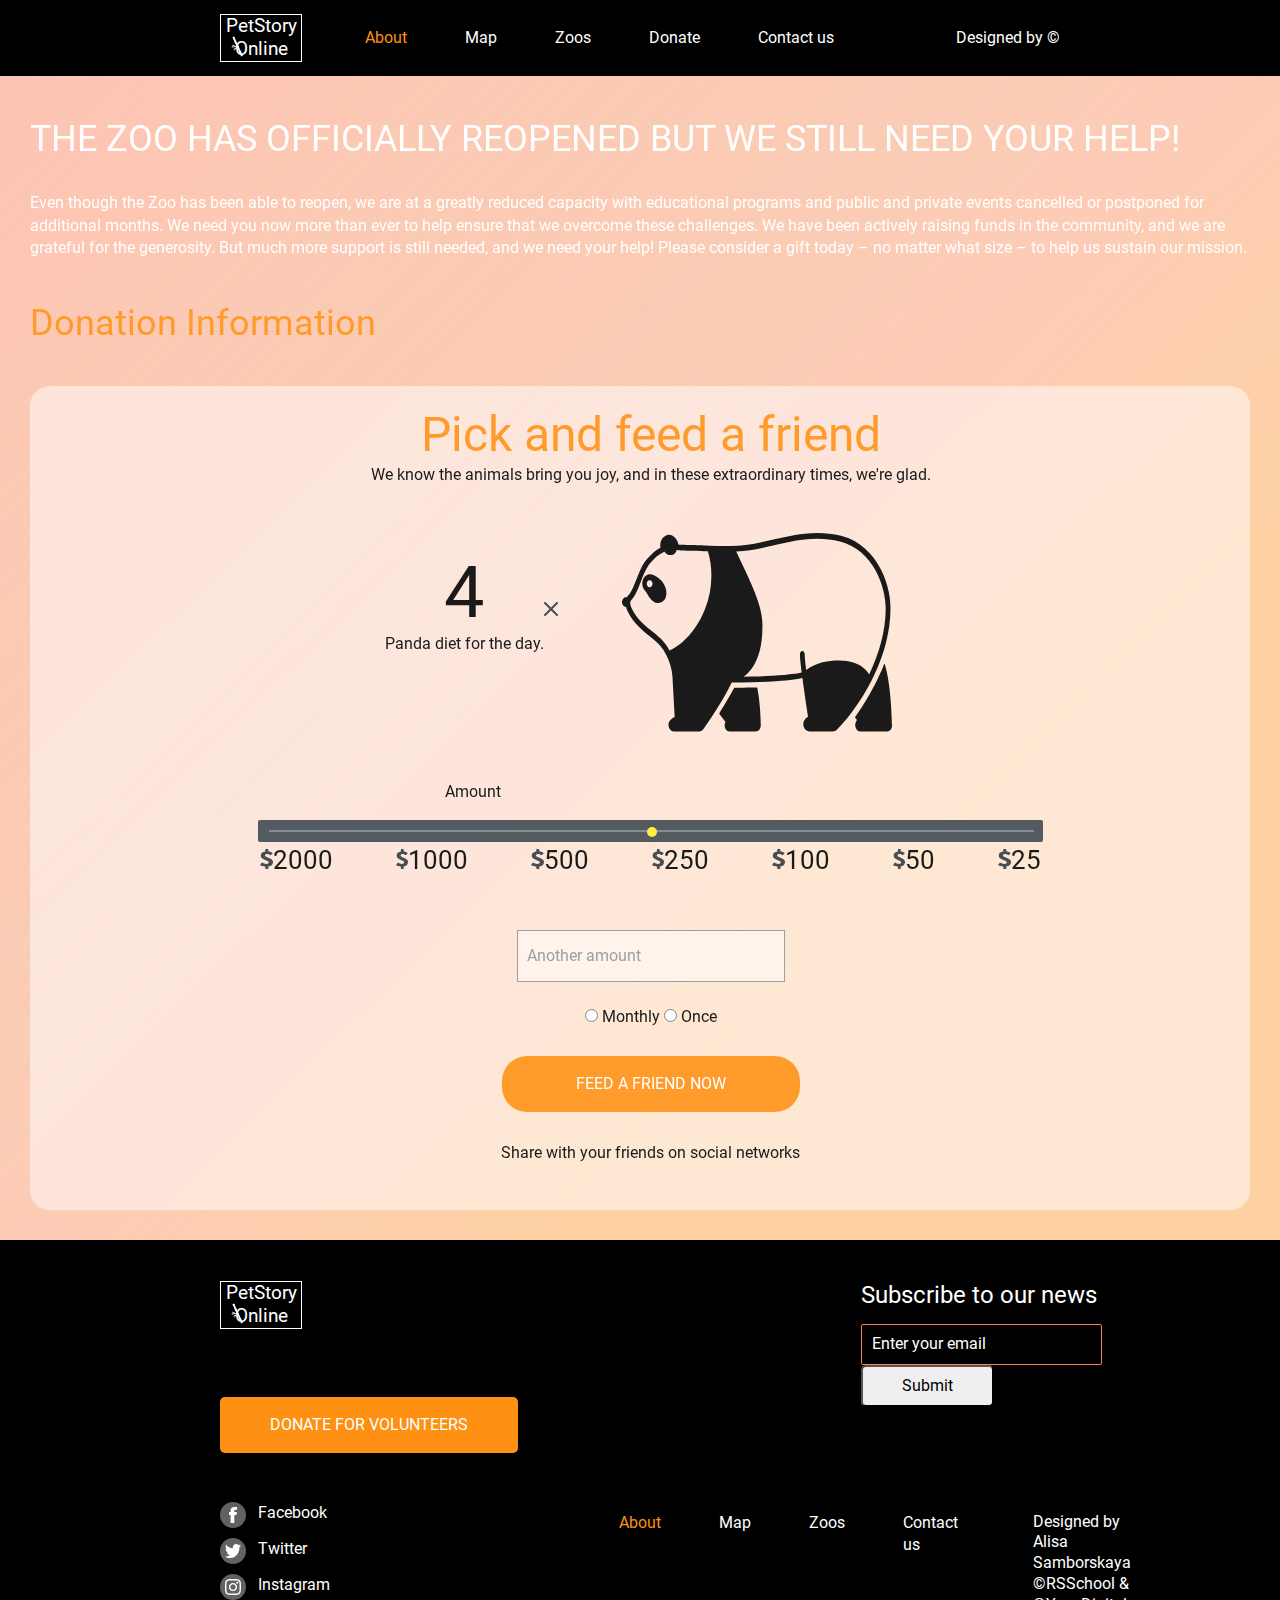
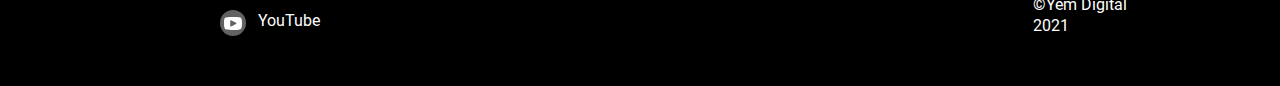
<file: pages/donate/donate.html>
<!DOCTYPE html>
<html lang="en">
  <head>
    <meta charset="UTF-8" />
    <meta http-equiv="X-UA-Compatible" content="IE=edge" />
    <meta name="viewport" content="width=device-width, initial-scale=1.0" />
    <title>DONATE</title>
    <link rel="stylesheet" href="../../assets/normalize.css" />
    <link rel="stylesheet" href="./donate.css" />
  </head>
  <body>
    <header class="header">
      <div class="logo header__logo">
        <a
          class="logo__link"
          href="https://zlavvitch.github.io/online-zoo/pages/main/"
        >
          <h1 class="logo__title">PetStory<br />Online</h1></a
        >
        <img class="logo__img" src="../../assets/icons/bamboo.svg" alt="Logo" />
      </div>
      <nav class="nav">
        <ul class="nav__items">
          <li class="nav__item">
            <a
              class="nav__link nav__link--activate"
              href="https://zlavvitch.github.io/online-zoo/pages/main/"
              >About</a
            >
          </li>
          <li class="nav__item"><a class="nav__link" href="#">Map</a></li>
          <li class="nav__item"><a class="nav__link" href="#">Zoos</a></li>
          <li class="nav__item">
            <a
              class="nav__link"
              href="https://zlavvitch.github.io/online-zoo/pages/donate/"
              >Donate</a
            >
          </li>
          <li class="nav__item">
            <a class="nav__link" href="#">Contact us</a>
          </li>
        </ul>
      </nav>
      <a
        class="header__link"
        href="https://www.figma.com/file/jfEFwkXVj1WRq7sUHDr8os/PetStory-online"
        >Designed by ©</a
      >
    </header>
    <main class="main">
      <p class="main__title">
        THE ZOO HAS OFFICIALLY REOPENED BUT WE STILL NEED YOUR HELP!
      </p>
      <p class="main__text">
        Even though the Zoo has been able to reopen, we are at a greatly reduced
        capacity with educational programs and public and private events
        cancelled or postponed for additional months. We need you now more than
        ever to help ensure that we overcome these challenges. We have been
        actively raising funds in the community, and we are grateful for the
        generosity. But much more support is still needed, and we need your
        help! Please consider a gift today – no matter what size – to help us
        sustain our mission.
      </p>
      <a
        class="main__link"
        href="https://zlavvitch.github.io/online-zoo/pages/donate/"
        >Donation Information</a
      >
      <div class="main__wrapper">
        <p class="main__subtitle">Pick and feed a friend</p>
        <p class="main__text main__text--black">
          We know the animals bring you joy, and in these extraordinary times,
          we're glad.
        </p>
        <div class="main__wrapper-img">
          <div class="main__count">
            <p class="main__text main__text--black main__text--big">4</p>
            <p class="main__text main__text--black">Panda diet for the day.</p>
          </div>
          <img
            class="main__icon"
            src="../../assets/icons/crist.svg"
            alt="Cross"
          />
          <img src="../../assets/icons/panda.svg" alt="Panda" />
        </div>
        <label class="main__range-title" for="range">Amount</label>
        <input
          id="range"
          class="main__range"
          type="range"
          list="tickmarks"
          min="1"
          max="7"
          step="1"
        />
        <datalist class="main__datalist" id="tickmarks">
          <option class="main__range-text" value="1" label="2000"></option>
          <option class="main__range-text" value="2" label="1000"></option>
          <option class="main__range-text" value="3" label="500"></option>
          <option class="main__range-text" value="4" label="250"></option>
          <option class="main__range-text" value="5" label="100"></option>
          <option class="main__range-text" value="6" label="50"></option>
          <option class="main__range-text" value="7" label="25"></option>
        </datalist>
        <input
          class="main__input-text"
          type="text"
          placeholder="Another amount"
        />

        <div class="main__input-radios">
          <input
            class="main__input-radio"
            type="radio"
            id="contactChoice1"
            name="contact"
            value="email"
          />
          <label for="contactChoice1">Monthly</label>

          <input
            class="main__input-radio"
            type="radio"
            id="contactChoice2"
            name="contact"
            value="phone"
          />
          <label for="contactChoice2">Once</label>
        </div>
        <button class="btn btn--round main__btn-round">
          <p class="btn__text">Feed a friend now</p>
        </button>
        <a class="main__link--small" href="#"
          >Share with your friends on social networks
        </a>
      </div>
    </main>
    <footer class="footer">
      <div class="footer__wrapper">
        <div class="logo footer__logo">
          <a
            class="logo__link"
            href="https://zlavvitch.github.io/online-zoo/pages/main/"
          >
            <h2 class="logo__title">PetStory<br />Online</h2></a
          >
          <img
            class="logo__img"
            src="../../assets/icons/bamboo.svg"
            alt="Logo"
          />
        </div>
        <button class="btn footer__btn">
          <p class="btn__text">donate for volunteers</p>
        </button>
        <div class="social footer__social">
          <a class="social__link">
            <div class="social__logo">
              <img
                class="social__img"
                src="../../assets/icons/icon-fc.svg"
                alt="Icon"
              />
            </div>
            <p class="social__text">Facebook</p>
          </a>
          <a class="social__link">
            <div class="social__logo">
              <img
                class="social__icon"
                src="../../assets/icons/icon-tw.svg"
                alt="Icon"
              />
            </div>
            <p class="social__text">Twitter</p>
          </a>
          <a class="social__link">
            <div class="social__logo">
              <img
                class="social__icon"
                src="../../assets/icons/icon-inst.svg"
                alt="Icon"
              />
            </div>
            <p class="social__text">Instagram</p>
          </a>
          <a class="social__link">
            <div class="social__logo">
              <img
                class="social__icon"
                src="../../assets/icons/icon-youtube.svg"
                alt="Icon"
              />
            </div>
            <p class="social__text">YouTube</p>
          </a>
        </div>
      </div>
      <div class="footer__wrapper">
        <div class="footer__subscribe">
          <h3 class="footer__title">Subscribe to our news</h3>
          <div class="footer__form">
            <input
              class="footer__input"
              type="email"
              id="email"
              placeholder="Enter your email"
              required
            />
            <button class="footer__btn-input">Submit</button>
          </div>
        </div>
        <div class="footer__nav">
          <nav class="nav">
            <ul class="nav__items">
              <li class="nav__item">
                <a
                  class="nav__link nav__link--activate"
                  href="https://zlavvitch.github.io/online-zoo/pages/main/"
                  >About</a
                >
              </li>
              <li class="nav__item"><a class="nav__link" href="#">Map</a></li>
              <li class="nav__item"><a class="nav__link" href="#">Zoos</a></li>
              <li class="nav__item">
                <a class="nav__link" href="#">Contact us</a>
              </li>
            </ul>
          </nav>
          <div class="footer__info">
            <p class="footer__text">Designed by Alisa Samborskaya</p>
            <p class="footer__text">©RSSchool & ©Yem Digital 2021</p>
          </div>
        </div>
      </div>
    </footer>
    <script src="./donate.js"></script>
  </body>
</html>
</file>
<file: pages/donate/donate.css>
@font-face {
  font-family: "Roboto";
  src: url("../../assets/fonts/Roboto-Regular.ttf") format("truetype");
  font-weight: normal;
  font-style: normal;
}
@font-face {
  font-family: "Roboto-Bold";
  src: url("../../assets/fonts/Roboto-Bold.ttf") format("truetype");
  font-weight: bold;
  font-style: normal;
}
@font-face {
  font-family: "Roboto-Thin";
  src: url("../../assets/fonts/Roboto-Thin.ttf") format("truetype");
  font-weight: 100;
  font-style: normal;
}
*,
*::before,
*::after {
  box-sizing: border-box;
  font-family: "Roboto";
}

a {
  text-decoration: none;
}

li {
  list-style: none;
}

.header {
  background-color: black;
  display: flex;
  flex-direction: row;
  align-items: center;
  padding: 0 220px;
}
.header__logo {
  margin: 14px 0;
  margin-right: 63px;
}
.header__link {
  color: white;
  margin-left: auto;
}
.header__link:hover {
  color: #fe9013;
}

.logo {
  position: relative;
  display: block;
  width: 82px;
}
.logo__link {
  display: flex;
  justify-content: center;
  text-align: center;
  border: 1px rgb(255, 255, 255) solid;
}
.logo__title {
  font-size: 19.01px;
  font-weight: 400;
  line-height: 22.82px;
  color: rgb(255, 255, 255);
}
.logo__img {
  position: absolute;
  bottom: 4.79px;
  left: 11.13px;
}

.nav__items {
  display: flex;
  flex-direction: row;
  gap: 58px;
  margin: 0;
  padding: 0;
}
.nav__link {
  font-size: 16px;
  line-height: 22.4px;
  font-weight: 500;
  color: white;
}
.nav__link--activate {
  color: #fe9013;
}
.nav__link:hover {
  color: #fe9013;
}

.footer {
  display: flex;
  flex-direction: row;
  background-color: black;
  padding-top: 41px;
  padding-left: 220px;
  padding-right: 220px;
  padding-bottom: 50px;
}
.footer__wrapper {
  display: flex;
  flex-direction: column;
  justify-content: start;
}
.footer__wrapper:first-of-type {
  margin-right: 101px;
}
.footer__subscribe {
  display: flex;
  flex-direction: column;
  padding-left: 242px;
  margin-bottom: auto;
}
.footer__title {
  font-size: 24px;
  font-weight: 400;
  line-height: 28.8px;
  color: rgb(255, 255, 255);
  margin-bottom: 14px;
}
.footer__input {
  min-width: 228px;
  background-color: inherit;
  border: 1px rgb(249, 128, 75) solid;
  border-radius: 2px;
  padding: 10px;
  margin-right: 9px;
}
.footer__input::-moz-placeholder {
  font-size: 16px;
  font-weight: 400px;
  line-height: 22.4px;
  color: white;
}
.footer__input:-ms-input-placeholder {
  font-size: 16px;
  font-weight: 400px;
  line-height: 22.4px;
  color: white;
}
.footer__input::placeholder {
  font-size: 16px;
  font-weight: 400px;
  line-height: 22.4px;
  color: white;
}
.footer__btn-input {
  padding: 10px 39px;
  border-radius: 5px;
}
.footer__nav {
  display: flex;
  flex-direction: row;
  gap: 75px;
}
.footer__logo {
  margin-bottom: 68px;
}
.footer__btn {
  margin-bottom: 49px;
}
.footer__text {
  font-size: 16px;
  font-weight: 100;
  line-height: 20.8px;
  color: rgb(255, 255, 255);
  margin: 0;
  text-align: left;
}

.btn {
  display: flex;
  justify-content: center;
  align-items: center;
  width: 298px;
  border: none;
  border-radius: 5px;
  background-color: #fe9013;
}
.btn--round {
  border-radius: 25px;
}
.btn:hover {
  background-color: #e47209;
}
.btn__text {
  font-size: 16px;
  font-weight: 500;
  line-height: 22.4px;
  text-transform: uppercase;
  color: white;
  margin: 0;
  padding: 16px 0;
}

.social {
  display: flex;
  flex-direction: column;
  gap: 10px 0;
}
.social__link {
  display: flex;
  flex-direction: row;
  color: white;
}
.social__link:hover {
  color: rgb(75, 146, 0);
}
.social__logo {
  display: flex;
  align-items: center;
  justify-content: center;
  width: 26px;
  height: 26px;
  background: rgba(196, 196, 196, 0.5);
  border-radius: 50%;
  margin-right: 12px;
}
.social__logo:hover {
  background: rgb(75, 146, 0);
}
.social__text {
  font-size: 16px;
  font-weight: 400;
  line-height: 22.4px;
  margin: 0;
}

.main {
  padding: 40px 30px 30px 30px;
  background: linear-gradient(315.75deg, rgba(254, 210, 144, 0.7) 30.06%, #febdab 100.95%, rgba(254, 210, 144, 0.7) 106.36%), linear-gradient(315.75deg, rgba(254, 189, 171, 0.74) 30.06%, rgba(243, 169, 248, 0.66) 50.74%, #e0d8f0 80.49%, #eaf7fe 127.9%, #eaf7fe 149.54%), linear-gradient(315.75deg, rgba(254, 189, 171, 0.74) 30.06%, rgba(243, 169, 248, 0.66) 50.74%, #e0d8f0 80.49%, #eaf7fe 127.9%, #eaf7fe 149.54%);
  opacity: 0.9;
}
.main__title {
  font-size: 36px;
  font-weight: 400;
  line-height: 46.8px;
  color: white;
  margin: 0;
  margin-bottom: 30px;
}
.main__text {
  font-size: 16px;
  font-weight: 400;
  line-height: 22.4px;
  color: white;
  margin: 0;
}
.main__text--black {
  color: black;
}
.main__text--big {
  font-size: 72px;
  font-weight: 500;
  line-height: 57.6px;
  margin-bottom: 11px;
}
.main__link {
  display: block;
  font-size: 36px;
  font-weight: 400;
  line-height: 46.8px;
  color: rgb(254, 144, 19);
  margin-top: 40px;
  margin-bottom: 40px;
}
.main__link--small {
  font-size: 16px;
  line-height: 22.4px;
  color: black;
  margin-top: 0;
  margin-bottom: 0;
}
.main__link:hover {
  color: black;
}
.main__wrapper {
  background: rgba(255, 255, 255, 0.52);
  -webkit-backdrop-filter: blur(2px);
          backdrop-filter: blur(2px);
  border-radius: 20px;
  padding: 20px 44px 45.98px 65px;
  display: flex;
  flex-direction: column;
  align-items: center;
}
.main__subtitle {
  font-size: 48px;
  font-weight: 400;
  line-height: 57.6px;
  color: rgb(254, 144, 19);
  margin: 0;
}
.main__wrapper-img {
  display: flex;
  align-items: center;
  margin-right: 11px;
  margin-bottom: 48.53px;
}
.main__wrapper-img .main__icon {
  margin-right: 64px;
}
.main__count {
  display: flex;
  flex-direction: column;
  align-items: center;
}
.main__range {
  width: 785px;
  -webkit-appearance: none;
     -moz-appearance: none;
          appearance: none;
  background: #404950;
  border-radius: 2px;
  padding-left: 11px;
  padding-right: 9px;
}
.main__range-title {
  align-self: flex-start;
  font-size: 16px;
  font-weight: 400;
  line-height: 22.4px;
  margin-left: 350px;
  margin-bottom: 17px;
}
.main__datalist {
  display: flex;
  justify-content: space-between;
  width: 785px;
  margin-bottom: 50px;
}
.main__range-text {
  font: "Roboto";
  font-size: 26px;
  font-weight: 500;
  line-height: 36.4px;
  color: black;
}
.main__range-text::before {
  content: "";
  width: 12.63px;
  height: 20px;
  display: inline-block;
  background-image: url(../../assets/icons/dollar.svg);
}
.main input[type=range]::-webkit-slider-thumb {
  -webkit-appearance: none;
  height: 10px;
  width: 10px;
  border-radius: 50%;
  background: rgb(255, 238, 46);
  margin-top: -3px;
  cursor: pointer;
}
.main input[type=range]::-webkit-slider-runnable-track {
  background: #72828e;
  height: 2px;
  cursor: pointer;
}
.main__input-text {
  width: 268px;
  background-color: inherit;
  border: 1px #929699 solid;
  padding: 16px 9px;
  margin-bottom: 26px;
}
.main__input-text::-moz-placeholder {
  font-size: 16px;
  font-weight: 400;
  line-height: 22.4px;
  color: #929699;
}
.main__input-text:-ms-input-placeholder {
  font-size: 16px;
  font-weight: 400;
  line-height: 22.4px;
  color: #929699;
}
.main__input-text::placeholder {
  font-size: 16px;
  font-weight: 400;
  line-height: 22.4px;
  color: #929699;
}
.main__input-text::-moz-placeholder::after {
  content: "";
  width: 12.63px;
  height: 20px;
  display: inline-block;
  background-image: url(../../assets/icons/dollar.svg);
}
.main__input-text:-ms-input-placeholder::after {
  content: "";
  width: 12.63px;
  height: 20px;
  display: inline-block;
  background-image: url(../../assets/icons/dollar.svg);
}
.main__input-text::placeholder::after {
  content: "";
  width: 12.63px;
  height: 20px;
  display: inline-block;
  background-image: url(../../assets/icons/dollar.svg);
}
.main__input-radios {
  margin-bottom: 29px;
}
.main__btn-round {
  margin-bottom: 30px;
}
</file>
